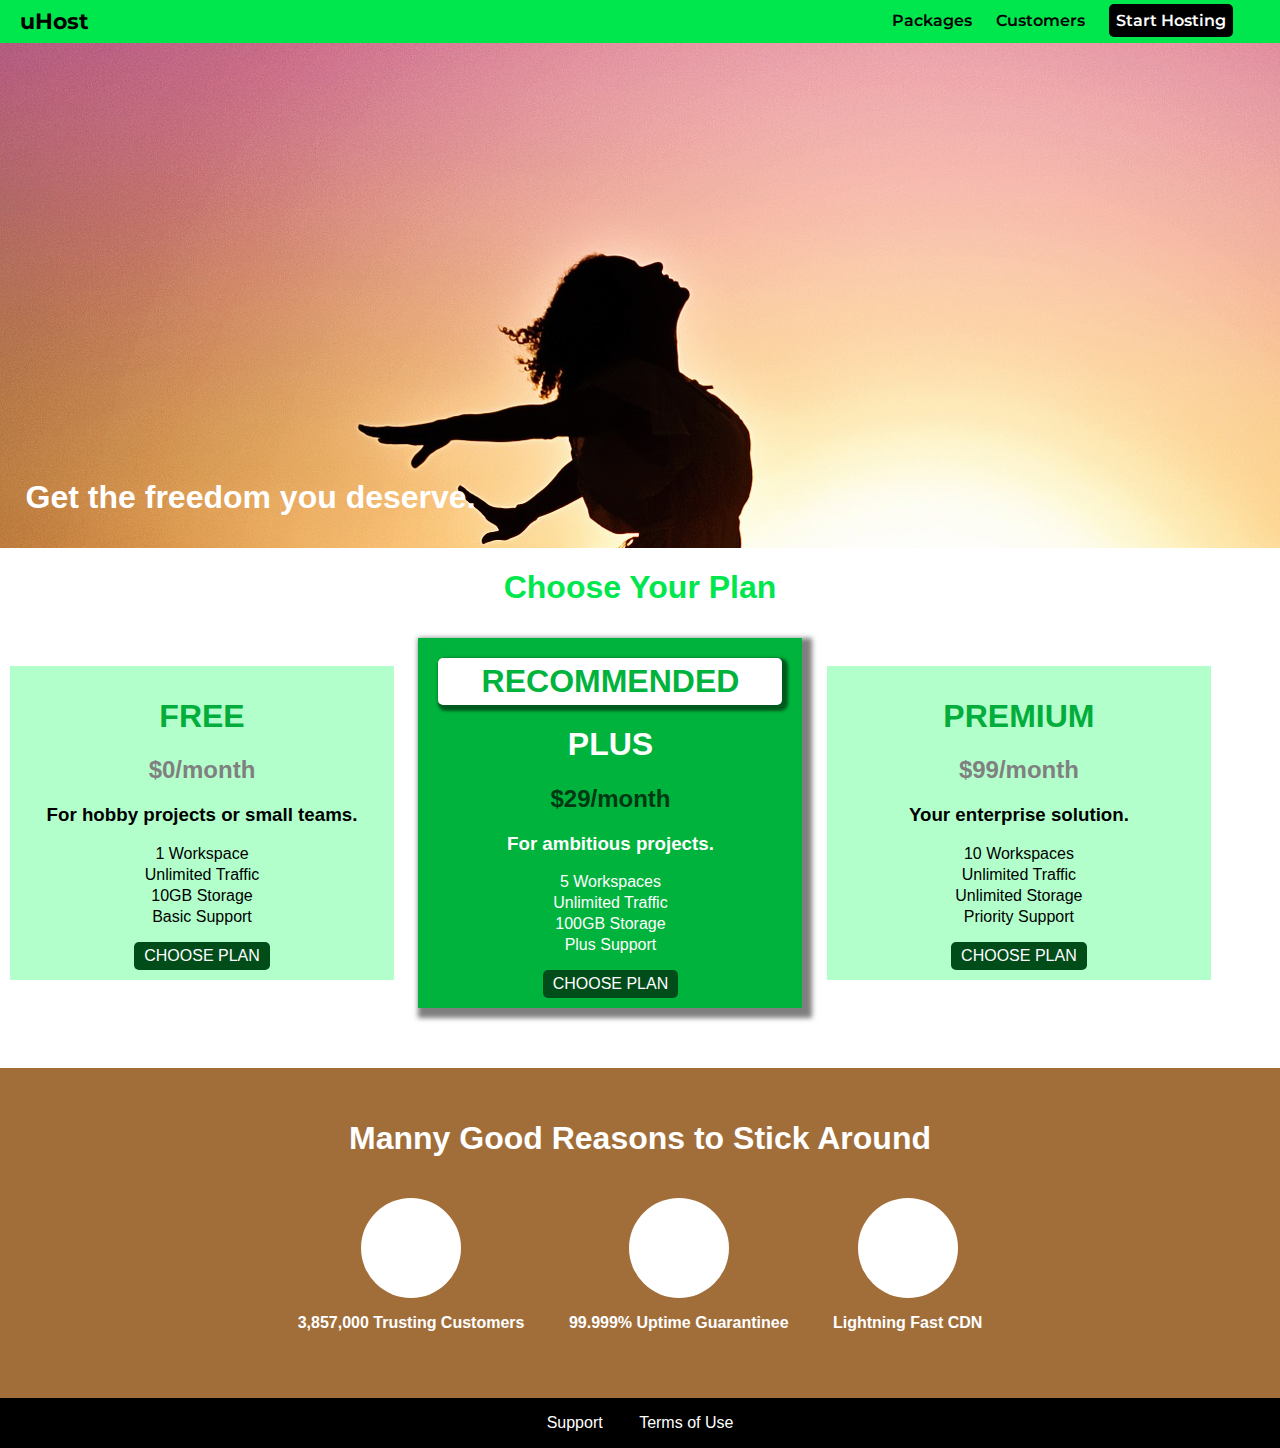
<file: index.html>
<!DOCTYPE html>
<html lang="en">

<head>
    <meta charset="UTF-8">
    <meta name="viewport" content="width=device-width, initial-scale=1.0">
    <title>uHost</title>

    <link rel="shortcut icon" href="favicon.png">

    <link href="https://fonts.googleapis.com/css?family=Montserrat:400,700" rel="stylesheet">

    <link rel="stylesheet" href="./shared.css">
    <link rel="stylesheet" href="./main.css">
</head>

<body>
    <header class="main-header">
        <div class="brand">
            <a href="./index.html">
                uHost
            </a>
        </div>
        <nav class="main-nav">
            <ul class="main-nav__items">
                <li class="main-nav__item">
                    <a href="./packages/index.html">Packages</a>
                </li>
                <li class="main-nav__item">
                    <a href="./customers/index.html">Customers</a>
                </li>
                <li class="main-nav__item main-nav__item--cta">
                    <a href="./start-hosting/index.html">Start Hosting</a>
                </li>
            </ul>
        </nav>
    </header>

    <main>
        <section class="product-overview">
            <h1>Get the freedom you deserve.</h1>
        </section>
        <section>
            <h1 class="section-title">Choose Your Plan</h1>
            <div>
                <article class="plan">
                    <h1 class="plan__title">FREE</h1>
                    <h2 class="plan__price">$0/month</h2>
                    <h3>For hobby projects or small teams.</h3>
                    <ul class="plan__features">
                        <li>1 Workspace</li>
                        <li>Unlimited Traffic</li>
                        <li>10GB Storage</li>
                        <li>Basic Support</li>
                    </ul>
                    <div>
                        <button class="button">CHOOSE PLAN</button>
                    </div>
                </article>
                <article class="plan plan--highlighted">
                    <h1 class="plan__annotation">RECOMMENDED</h1>
                    <h1 class="plan__title">PLUS</h1>
                    <h2 class="plan__price">$29/month</h2>
                    <h3>For ambitious projects.</h3>
                    <ul class="plan__features">
                        <li>5 Workspaces</li>
                        <li>Unlimited Traffic</li>
                        <li>100GB Storage</li>
                        <li>Plus Support</li>
                    </ul>
                    <div>
                        <button class="button">CHOOSE PLAN</button>
                    </div>
                </article>
                <article class="plan">
                    <h1 class="plan__title">PREMIUM</h1>
                    <h2 class="plan__price">$99/month</h2>
                    <h3>Your enterprise solution.</h3>
                    <ul class="plan__features">
                        <li>10 Workspaces</li>
                        <li>Unlimited Traffic</li>
                        <li>Unlimited Storage</li>
                        <li>Priority Support</li>
                    </ul>
                    <div>
                        <button class="button">CHOOSE PLAN</button>
                    </div>
                </article>
            </div>
        </section>
        <section class="engage">
            <h1 class="section-title">Manny Good Reasons to Stick Around</h1>

            <ul class="engage__list">
                <li class="reason">
                    <div class="reason__image"></div>
                    <p class="reason__description">3,857,000 Trusting Customers</p>
                </li>

                <li class="reason">
                    <div class="reason__image"></div>
                    <p class="reason__description">99.999% Uptime Guarantinee</p>
                </li>

                <li class="reason">
                    <div class="reason__image"></div>
                    <p class="reason__description">Lightning Fast CDN</p>
                </li>
            </ul>
        </section>
    </main>

    <footer class="main-footer">
        <nav>
            <ul class="main-footer__links">
                <li class="main-footer__link">
                    <a href="">Support</a>
                </li>

                <li class="main-footer__link">
                    <a href="">Terms of Use</a>
                </li>
            </ul>
        </nav>
    </footer>
</body>

</html>
</file>
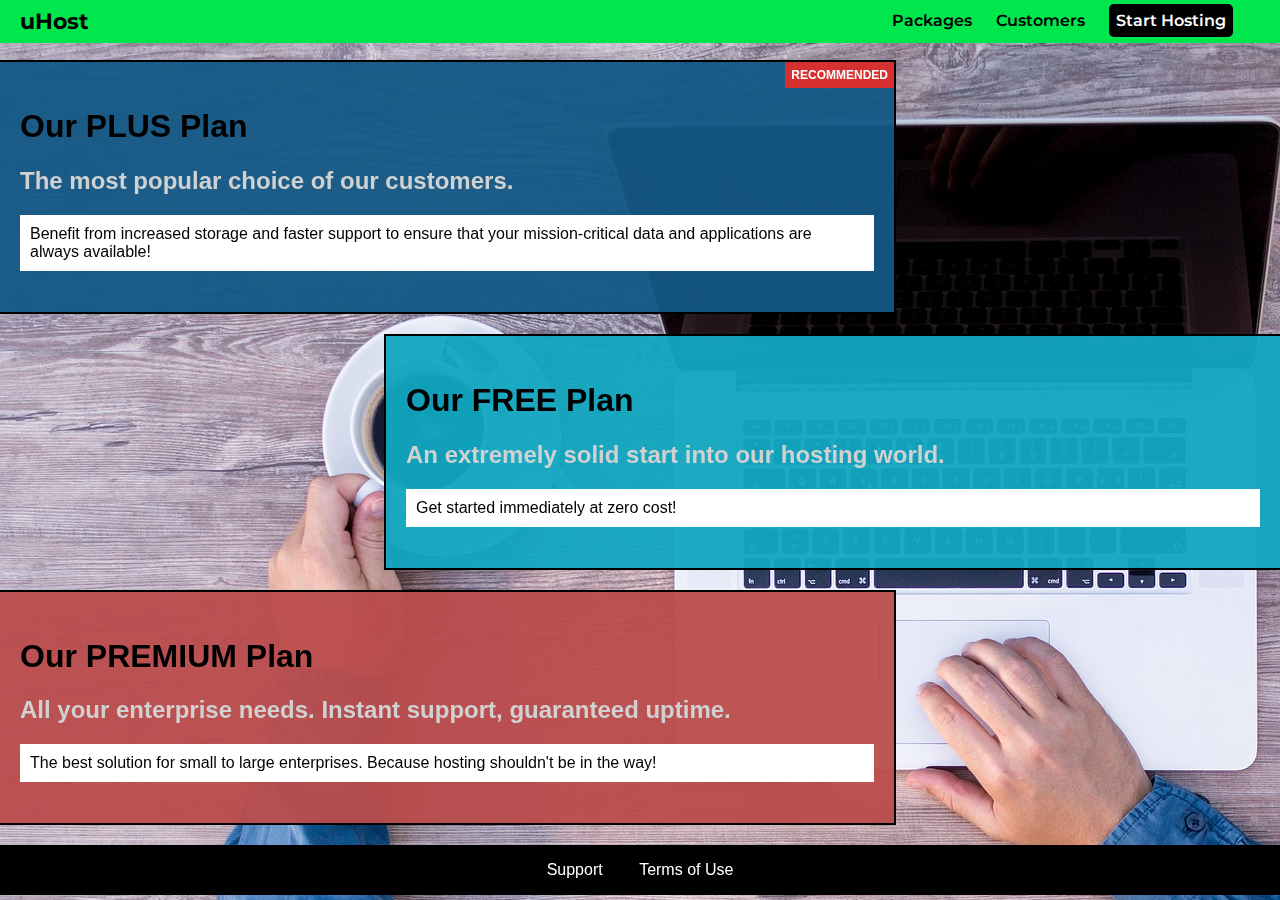
<file: packages/index.html>
<!DOCTYPE html>
<html lang="en">

<head>
    <meta charset="UTF-8">
    <meta name="viewport" content="width=device-width, initial-scale=1.0">
    <title>uHost</title>

    <link rel="shortcut icon" href="favicon.png">

    <link href="https://fonts.googleapis.com/css?family=Montserrat:400,700" rel="stylesheet">

    <link rel="stylesheet" href="../shared.css">
    <link rel="stylesheet" href="./packages.css">
</head>

<body>
    <header class="main-header">
        <div class="brand">
            <a href="../index.html">
                uHost
            </a>
        </div>
        <nav class="main-nav">
            <ul class="main-nav__items">
                <li class="main-nav__item">
                    <a href="../packages/index.html">Packages</a>
                </li>
                <li class="main-nav__item">
                    <a href="../customers/index.html">Customers</a>
                </li>
                <li class="main-nav__item main-nav__item--cta">
                    <a href="../start-hosting/index.html">Start Hosting</a>
                </li>
            </ul>
        </nav>
    </header>

    <main>
        <div class="background"></div>

        <section class="package" id="plus">
            <a href="#">
                <h2 class="package__badge">RECOMMENDED</h2>
                <h1 class="package__title">Our PLUS Plan</h1>
                <h2 class="package__subtitle">The most popular choice of our customers.</h2>
                <p class="package__info">Benefit from increased storage and faster support to ensure that your mission-critical data and applications
                    are always available!</p>
            </a>
        </section>

        <section class="package" id="free">
            <a href="#">
                <h1 class="package__title">Our FREE Plan</h1>
                <h2 class="package__subtitle">An extremely solid start into our hosting world.</h2>
                <p class="package__info">Get started immediately at zero cost!</p>
            </a>
        </section>
        
        <div class="clearfix"></div>

        <section class="package" id="premium">
            <a href="#">
                <h1 class="package__title">Our PREMIUM Plan</h1>
                <h2 class="package__subtitle">All your enterprise needs. Instant support, guaranteed uptime. </h2>
                <p class="package__info">The best solution for small to large enterprises. Because hosting shouldn't be in the way!</p>
            </a>
        </section>
    </main>

    <footer class="main-footer">
        <nav>
            <ul class="main-footer__links">
                <li class="main-footer__link">
                    <a href="">Support</a>
                </li>

                <li class="main-footer__link">
                    <a href="">Terms of Use</a>
                </li>
            </ul>
        </nav>
    </footer>
</body>

</html>
</file>
<file: shared.css>
/* Global styles */
* {
    box-sizing: border-box;
}

body {
    font-family: -apple-system, BlinkMacSystemFont, 'Segoe UI', Roboto, Oxygen, Ubuntu, Cantarell, 'Open Sans', 'Helvetica Neue', sans-serif;
    margin: 0;
}

/* Header styles */
.main-header {
    font-family: 'Montserrat', sans-serif;
    background-color: #00e64d;
    padding: 8px 20px;

    position: fixed;
    left: 0;
    top: 0;
    width: 100%;
    z-index: 1;
}

.main-header a {
    text-decoration: none;
    color: #000000;
}

.brand {
    display: inline-block;
}

.brand > a {
    font-size: 22px;
    font-weight: bold;
}

.main-nav {
    display: inline-block;
    width: calc(100% - 90px);
}

.main-nav__items {
    text-align: right;
    margin: 0;
    padding: 0;
}

.main-nav__item {
    display: inline-block;
    padding: 0px 10px;
}

.main-nav__item > a {
    font-weight: 600;
}

.main-nav__item > a:hover {
    padding-bottom: 5px;
    color: #ffffff;
    border-bottom: 2px solid #ffffff;
}

.main-nav__item--cta > a {
    border-radius: 5px;
    padding: 7px;
    background-color: #000000;
    color: #ffffff;
}

.main-nav__item--cta > a:hover {
    border-bottom: none;
    background-color: #ffffff;
    color: #000000;
}

.brand,
.main-nav__items {
    vertical-align: middle;
}

/* Footer styles */
.main-footer {
    background: #000000;
    padding: 16px;
}

.main-footer__links {
    list-style: none;
    margin: 0;
    padding: 0;
    text-align: center;
}

.main-footer__link {
    display: inline-block;
    margin: 0 16px;
}

.main-footer__link > a {
    text-decoration: none;
    color: #ffffff;
}

.main-footer__link > a:hover,
.main-footer__link > a:active {
    color: #b1b1b1;
}

/* Buttons styles */
.button {
    background: #004d1a;
    color: #ffffff;
    font: inherit;
    border: none;
    padding: 5px 10px;
    border-radius: 5px;
    cursor: pointer;
}

.button:hover,
.button:active {
    background: #ffffff;
    color: #004d1a;
}

.button:focus {
    outline: none;
}
</file>
<file: main.css>
.product-overview {
    margin-top: 20px;
    background-image: url('./images/freedom.jpg');
    height: 528px;
    padding: 20px;
    position: relative;
}

.product-overview h1 {
    color: #ffffff;
    position: absolute;
    left: 2%;
    bottom: 2%;
}

.section-title {
    color: #00e64d;
    padding: 0px 20px;
    text-align: center;
}

.plan {
    display: inline-block;
    width: 30%;
    padding: 10px;
    margin: 10px;
    vertical-align: middle;
    text-align: center;
    background: #b3ffcc;
}

.plan__features {
    list-style: none;
    padding: 0;
}

.plan__features > li {
    margin: 3px;
}

.plan--highlighted {
    background: #00b33c;
    color: #ffffff;
    box-shadow: 5px 5px 5px 5px rgba(0, 0, 0, 0.5);
}

.plan__annotation {
    padding: 5px;
    margin: 10px;
    background: #ffffff;
    color: #00b33c;
    box-shadow: 3px 3px 3px 3px rgba(0, 0, 0, 0.5);
    border-radius: 5px;
}

.plan__title {
    color: #02ad3b;
}

.plan__price {
    color: #808080;
}

.plan--highlighted > .plan__title {
    color: #ffffff;
}

.plan--highlighted > .plan__price {
    color: #003813;
}

.engage {
    background: #a16e3a;
    margin-top: 50px;
    padding: 30px;
}

.engage > .section-title {
    color: #ffffff;
}

.engage__list {
    list-style: none;
    padding: 0;
    margin: 0 auto;
    text-align: center;
}

.reason {
    display: inline-block;
    padding: 20px;
    vertical-align: middle;
}

.reason__image {
    width: 100px;
    height: 100px;
    /* border: 1px solid #000000; */
    border-radius: 50%;
    background: #ffffff;
    margin: 0 auto;
}

.reason__description {
    color: #ffffff;
    font-weight: 700;
}
</file>
<file: packages/packages.css>
.background {
    position: fixed;
    left: 0;
    bottom: 0;
    width: 100%;
    height: 100%;

    background: url("../images/plans-background.jpg");
    z-index: -1;
}

main {
    margin-top: 60px;
}

.package {
    margin-bottom: 20px;
    width: 70%;
    border: 2px solid #000000;
    position: relative;
}

.package > a {
    display: block;
    padding: 25px 20px;
    text-decoration: none;
    color: inherit;
}

.package__subtitle {
    color: #d1d1d1;
}

.package__info {
    background: #ffffff;
    padding: 10px;
}

.package__badge {
    position: absolute;
    right: 0px;
    top : 0px;

    margin: 0;
    padding: 6px;
    font-size: 12px;
    font-weight: bold;
    color: #ffffff;
    background: #d63030;
}

.package:active,
.package:hover {
    border: 2px solid #ffffff;
}

#plus {
    background: rgba(19, 87, 133, 0.95);
}

#free {
    width: 70%;
    background: rgb(17, 166, 192, 0.95);
    float: right;
    /* margin: 20px auto; */
    border-right: none;
}

#premium {
    background: rgb(187, 76, 76, 0.95);
}

#plus,
#premium {
    border-left: none;
}

.clearfix {
    clear: both;
}
</file>
